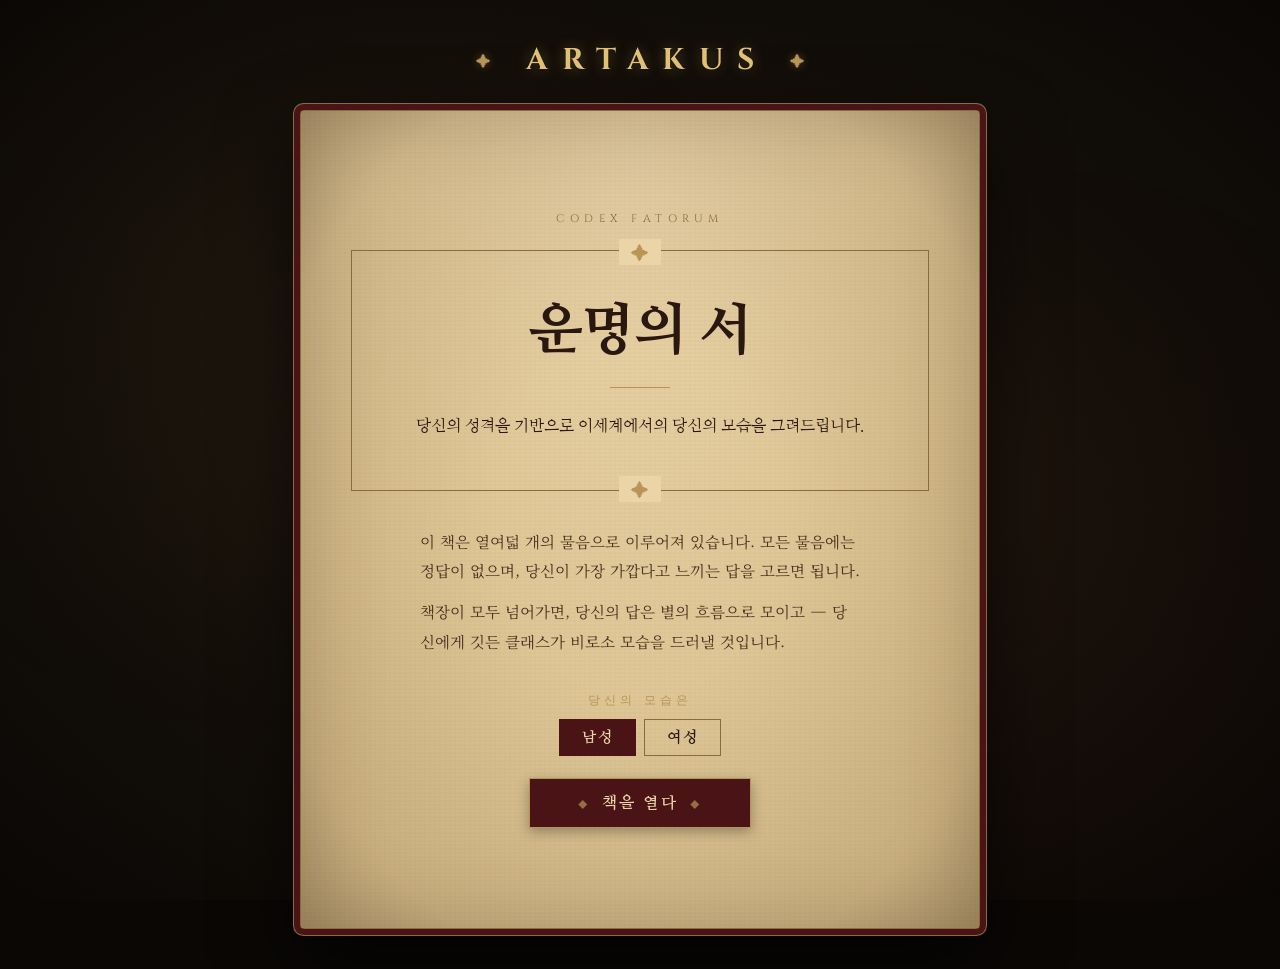
<file: index.html>
<!DOCTYPE html>
<html lang="ko">
<head>
<meta charset="UTF-8">
<meta name="viewport" content="width=device-width, initial-scale=1.0">
<title>운명의 서 — 이세계의 당신</title>
<meta name="description" content="당신의 성격을 기반으로 이세계에서의 당신의 모습을 그려드립니다.">

<link rel="preconnect" href="https://fonts.googleapis.com">
<link rel="preconnect" href="https://fonts.gstatic.com" crossorigin>
<link href="https://fonts.googleapis.com/css2?family=Nanum+Myeongjo:wght@400;700;800&family=Noto+Serif+KR:wght@300;400;500;600;700&family=Cinzel:wght@400;600;700&display=swap" rel="stylesheet">

<link rel="stylesheet" href="style.css">
</head>

<body>
  <header class="masthead" aria-label="ARTAKUS">
    <span class="masthead-flourish" aria-hidden="true">✦</span>
    <h2 class="masthead-title">ARTAKUS</h2>
    <span class="masthead-flourish" aria-hidden="true">✦</span>
  </header>

  <main class="book">

    <!-- ========== COVER ========== -->
    <section class="screen active" id="screen-cover">
      <div class="cover">
        <p class="cover-eyebrow">Codex Fatorum</p>
        <div class="cover-frame">
          <h1 class="cover-title">운명의 서</h1>
          <div class="cover-rule"></div>
          <p class="cover-subtitle">당신의 성격을 기반으로 이세계에서의 당신의 모습을 그려드립니다.</p>
        </div>

        <div class="cover-body">
          <p>이 책은 열여덟 개의 물음으로 이루어져 있습니다. 모든 물음에는 정답이 없으며, 당신이 가장 가깝다고 느끼는 답을 고르면 됩니다.</p>
          <p>책장이 모두 넘어가면, 당신의 답은 별의 흐름으로 모이고 — 당신에게 깃든 클래스가 비로소 모습을 드러낼 것입니다.</p>
        </div>

        <div class="gender-selector" role="radiogroup" aria-label="당신의 모습">
          <p class="gender-label">당신의 모습은</p>
          <div class="gender-buttons">
            <button type="button" class="gender-btn active" data-gender="m" role="radio" aria-checked="true">남성</button>
            <button type="button" class="gender-btn" data-gender="f" role="radio" aria-checked="false">여성</button>
          </div>
        </div>

        <button class="btn" id="btn-start">책을 열다</button>
      </div>
    </section>

    <!-- ========== QUIZ ========== -->
    <section class="screen" id="screen-quiz">
      <header class="quiz-header">
        <div class="quiz-page" id="qPage">PAGE 1 / 18</div>
        <div class="quiz-progress">
          <div class="quiz-progress-fill" id="qProgress"></div>
        </div>
        <div class="quiz-page">✦</div>
      </header>

      <span class="question-mark">Quaestio</span>
      <h2 class="question" id="qText"></h2>

      <div class="choices" id="qChoices"></div>
    </section>

    <!-- ========== LOADING ========== -->
    <section class="screen" id="screen-loading">
      <div class="loading">
        <div class="sigil">
          <svg viewBox="0 0 100 100" aria-hidden="true">
            <circle cx="50" cy="50" r="45"/>
            <circle cx="50" cy="50" r="35"/>
            <circle cx="50" cy="50" r="20"/>
            <path d="M 50 5 L 50 95 M 5 50 L 95 50"/>
            <path d="M 18 18 L 82 82 M 82 18 L 18 82"/>
            <circle cx="50" cy="5" r="2" fill="currentColor"/>
            <circle cx="50" cy="95" r="2" fill="currentColor"/>
            <circle cx="5" cy="50" r="2" fill="currentColor"/>
            <circle cx="95" cy="50" r="2" fill="currentColor"/>
          </svg>
        </div>
        <p class="loading-title">당신의 운명을 읽고 있습니다</p>
        <div class="loading-text">
          <span class="step">— 별의 흐름을 헤아리는 중 —</span>
          <span class="step">— 당신의 답을 그림자로 엮는 중 —</span>
          <span class="step">— 책장에 이름이 새겨지는 중 —</span>
        </div>
      </div>
    </section>

    <!-- ========== ERROR ========== -->
    <section class="screen" id="screen-error">
      <div class="cover">
        <p class="cover-eyebrow">Error</p>
        <div class="cover-frame">
          <h1 class="cover-title" style="font-size: clamp(24px, 5vw, 32px);">책장이 열리지 않았습니다</h1>
        </div>
        <div class="error-box" id="errorMsg"></div>
        <button class="btn" id="btn-retry">처음으로 돌아가기</button>
      </div>
    </section>

    <!-- ========== RESULT ========== -->
    <section class="screen" id="screen-result">
      <div class="result-portrait-wrap">
        <img id="rPortrait" class="result-portrait" alt="" />
      </div>
      <p class="result-eyebrow">Tua Classis</p>
      <h1 class="result-class" id="rClass"></h1>
      <p class="result-race" id="rRace"></p>
      <p class="result-tagline" id="rTagline"></p>

      <div class="result-divider"><span class="result-divider-mark">✦</span></div>

      <p class="result-section-title">Arma — 무기</p>
      <div class="weapons">
        <p class="weapon-row"><span class="weapon-label">主</span><span id="rPrimary"></span></p>
        <p class="weapon-row"><span class="weapon-label">副</span><span id="rSecondary"></span></p>
      </div>

      <div class="result-divider"><span class="result-divider-mark">✦</span></div>

      <p class="result-section-title">Artes — 능력</p>
      <div class="skills" id="rSkills"></div>

      <div class="result-divider"><span class="result-divider-mark">✦</span></div>

      <p class="result-section-title">Donum — 퍽</p>
      <div class="perks" id="rPerks"></div>

      <div class="result-divider"><span class="result-divider-mark">✦</span></div>

      <p class="result-section-title">Interpretatio — 해설</p>
      <div class="interpretation" id="rInterpretation"></div>

      <div class="result-divider"><span class="result-divider-mark">✦</span></div>

      <p class="result-section-title">Iter — 당신의 여정</p>
      <div class="journey" id="rJourney"></div>

      <!-- 캡쳐 시에만 보이는 푸터 (평소엔 숨김) -->
      <div class="capture-footer" id="captureFooter" aria-hidden="true">
        <div class="capture-footer-brand">ARTAKUS</div>
        <div class="capture-footer-sub">운명의 서 — 이세계의 당신</div>
      </div>

      <div class="result-actions">
        <button class="btn" id="btn-share">결과 공유하기</button>
        <div class="result-actions-secondary">
          <button class="btn btn-ghost" id="btn-save">이미지로 저장</button>
          <button class="btn btn-ghost" id="btn-restart">다시 책을 열다</button>
        </div>
      </div>
    </section>

  </main>

<script src="app.js"></script>
</body>
</html>
</file>
<file: style.css>
/* ============================================
 * 운명의 책 — Spellbook aesthetic
 * Aged parchment on dark velvet, burgundy & gold
 * ============================================ */

:root {
  --bg-velvet: #15100a;
  --bg-deep: #0a0705;
  --paper: #ead4a8;
  --paper-shade: #d4ba85;
  --paper-fold: #b89968;
  --ink: #2a1810;
  --ink-soft: #4a3320;
  --ink-faint: #7a5a3a;
  --burgundy: #6e1d20;
  --burgundy-deep: #4a1316;
  --gold: #b89456;
  --gold-bright: #e0c075;
  --gold-faint: #8a6b3a;
  --success: #2d5a2d;
}

* { box-sizing: border-box; margin: 0; padding: 0; }

html, body {
  min-height: 100vh;
  font-family: 'Noto Serif KR', serif;
  color: var(--ink);
  background: var(--bg-deep);
  overflow-x: hidden;
}

/* === BACKDROP === */
body {
  background:
    radial-gradient(ellipse at center, #2a1d10 0%, #15100a 50%, #0a0705 100%),
    var(--bg-deep);
  background-attachment: fixed;
  padding: 40px 20px;
  display: flex;
  flex-direction: column;
  align-items: center;
  position: relative;
}

/* === MASTHEAD (ARTAKUS) === */
.masthead {
  display: flex;
  align-items: center;
  justify-content: center;
  gap: 22px;
  margin-bottom: 30px;
  position: relative;
  z-index: 2;
  width: 100%;
  max-width: 680px;
}

.masthead-title {
  font-family: 'Cinzel', serif;
  font-size: clamp(22px, 4vw, 30px);
  font-weight: 700;
  letter-spacing: 0.45em;
  color: var(--gold-bright);
  text-shadow:
    0 0 14px rgba(224, 192, 117, 0.35),
    0 2px 4px rgba(0, 0, 0, 0.5);
  margin: 0;
  padding-left: 0.45em; /* 트래킹 보정 (중앙 정렬) */
}

.masthead-flourish {
  color: var(--gold);
  font-size: 15px;
  text-shadow: 0 0 8px rgba(184, 148, 86, 0.4);
}

@media (max-width: 540px) {
  .masthead {
    gap: 14px;
    margin-bottom: 22px;
  }
  .masthead-title {
    letter-spacing: 0.35em;
  }
}

body::before {
  content: '';
  position: fixed;
  inset: 0;
  background-image:
    radial-gradient(circle at 20% 30%, rgba(184, 148, 86, 0.04) 0%, transparent 40%),
    radial-gradient(circle at 80% 70%, rgba(110, 29, 32, 0.05) 0%, transparent 40%);
  pointer-events: none;
  z-index: 0;
}

/* === BOOK === */
.book {
  width: 100%;
  max-width: 680px;
  background: radial-gradient(ellipse at top, var(--paper) 0%, var(--paper-shade) 100%);
  border: 1px solid var(--gold-faint);
  border-radius: 4px;
  box-shadow:
    0 0 0 6px var(--burgundy-deep),
    0 0 0 7px var(--gold-faint),
    0 30px 80px rgba(0, 0, 0, 0.7),
    inset 0 0 80px rgba(74, 51, 32, 0.25);
  padding: 60px 50px;
  position: relative;
  z-index: 1;
  min-height: 600px;
}

/* paper grain texture */
.book::before {
  content: '';
  position: absolute;
  inset: 0;
  background:
    repeating-linear-gradient(0deg,
      transparent 0px, transparent 2px,
      rgba(74, 51, 32, 0.015) 2px, rgba(74, 51, 32, 0.015) 4px),
    repeating-linear-gradient(90deg,
      transparent 0px, transparent 3px,
      rgba(74, 51, 32, 0.01) 3px, rgba(74, 51, 32, 0.01) 5px);
  pointer-events: none;
  border-radius: 4px;
  mix-blend-mode: multiply;
}

/* vignette */
.book::after {
  content: '';
  position: absolute;
  inset: 0;
  background: radial-gradient(ellipse at center,
    transparent 30%,
    rgba(74, 51, 32, 0.1) 80%,
    rgba(42, 24, 16, 0.25) 100%);
  pointer-events: none;
  border-radius: 4px;
}

/* === SCREEN MGMT === */
.screen { display: none; position: relative; z-index: 2; }
.screen.active { display: block; animation: fadeIn 0.8s ease-out; }

@keyframes fadeIn {
  from { opacity: 0; transform: translateY(8px); }
  to { opacity: 1; transform: translateY(0); }
}

/* === COVER === */
.cover {
  text-align: center;
  padding: 40px 0;
}

.cover-frame {
  border: 1px solid var(--gold-faint);
  padding: 50px 30px;
  margin: 20px 0 36px;
  position: relative;
}

.cover-frame::before,
.cover-frame::after {
  content: '✦';
  position: absolute;
  color: var(--gold);
  font-size: 18px;
  background: var(--paper);
  padding: 0 12px;
}
.cover-frame::before { top: -12px; left: 50%; transform: translateX(-50%); }
.cover-frame::after { bottom: -12px; left: 50%; transform: translateX(-50%); }

.cover-eyebrow {
  font-family: 'Cinzel', serif;
  font-size: 11px;
  letter-spacing: 0.5em;
  color: var(--gold-faint);
  margin-bottom: 24px;
  text-transform: uppercase;
}

.cover-title {
  font-family: 'Nanum Myeongjo', serif;
  font-weight: 800;
  font-size: clamp(36px, 7vw, 56px);
  color: var(--ink);
  line-height: 1.1;
  margin-bottom: 18px;
  letter-spacing: -0.02em;
}

.cover-rule {
  width: 60px;
  height: 1px;
  background: var(--gold);
  margin: 24px auto;
}

.cover-subtitle {
  font-family: 'Nanum Myeongjo', serif;
  color: var(--ink);
  font-size: 16px;
  line-height: 1.75;
  font-weight: 500;
  max-width: 460px;
  margin: 0 auto;
}

.cover-body {
  color: var(--ink-soft);
  font-size: 15.5px;
  line-height: 1.9;
  font-weight: 400;
  max-width: 440px;
  margin: 0 auto 36px;
  text-align: left;
}

.cover-body p { margin-bottom: 12px; }

/* === BUTTONS === */
.btn {
  font-family: 'Nanum Myeongjo', serif;
  font-size: 16px;
  font-weight: 700;
  color: var(--paper);
  background: var(--burgundy-deep);
  border: 1px solid var(--gold);
  padding: 14px 36px;
  cursor: pointer;
  letter-spacing: 0.15em;
  transition: all 0.3s ease;
  box-shadow: 0 4px 12px rgba(0, 0, 0, 0.3);
}

.btn:hover {
  background: var(--burgundy);
  box-shadow: 0 6px 20px rgba(0, 0, 0, 0.4), 0 0 20px rgba(184, 148, 86, 0.2);
  transform: translateY(-1px);
}

.btn::before, .btn::after {
  content: '◆';
  color: var(--gold);
  font-size: 10px;
  margin: 0 12px;
  opacity: 0.7;
}

.btn-ghost {
  background: transparent;
  color: var(--ink-soft);
  border: 1px solid var(--gold-faint);
  font-size: 13px;
  padding: 10px 24px;
  letter-spacing: 0.1em;
}

.btn-ghost:hover {
  background: rgba(184, 148, 86, 0.1);
  color: var(--ink);
  box-shadow: none;
}

.btn-ghost::before, .btn-ghost::after { display: none; }

/* === QUIZ === */
.quiz-header {
  display: flex;
  justify-content: space-between;
  align-items: center;
  margin-bottom: 36px;
  padding-bottom: 20px;
  border-bottom: 1px solid var(--gold-faint);
}

.quiz-page {
  font-family: 'Cinzel', serif;
  font-size: 12px;
  letter-spacing: 0.3em;
  color: var(--gold-faint);
}

.quiz-progress {
  flex: 1;
  margin: 0 24px;
  height: 1px;
  background: rgba(184, 148, 86, 0.2);
  position: relative;
}

.quiz-progress-fill {
  position: absolute;
  left: 0;
  top: -1px;
  height: 3px;
  background: var(--gold);
  transition: width 0.5s ease;
  box-shadow: 0 0 8px rgba(184, 148, 86, 0.5);
  width: 5%;
}

.question-mark {
  font-family: 'Cinzel', serif;
  color: var(--gold);
  font-size: 14px;
  letter-spacing: 0.4em;
  margin-bottom: 18px;
  display: block;
}

.question {
  font-family: 'Nanum Myeongjo', serif;
  font-weight: 700;
  font-size: clamp(22px, 3.2vw, 26px);
  line-height: 1.55;
  color: var(--ink);
  margin-bottom: 36px;
  min-height: 100px;
  letter-spacing: -0.01em;
}

.choices { display: flex; flex-direction: column; gap: 12px; }

.choice {
  background: rgba(255, 251, 240, 0.4);
  border: 1px solid rgba(184, 148, 86, 0.3);
  padding: 18px 22px;
  font-family: 'Noto Serif KR', serif;
  font-size: 16px;
  font-weight: 500;
  line-height: 1.7;
  color: var(--ink);
  text-align: left;
  cursor: pointer;
  transition: all 0.25s ease;
  position: relative;
  overflow: hidden;
}

.choice::before {
  content: attr(data-mark);
  font-family: 'Cinzel', serif;
  color: var(--gold-faint);
  font-size: 13px;
  font-weight: 700;
  margin-right: 14px;
  letter-spacing: 0.1em;
}

.choice:hover {
  background: rgba(255, 251, 240, 0.8);
  border-color: var(--gold);
  transform: translateX(4px);
  box-shadow: -3px 0 0 var(--burgundy);
}

.choice:hover::before { color: var(--burgundy); }

.choice:disabled {
  opacity: 0.4;
  cursor: not-allowed;
  transform: none;
}

/* === LOADING === */
.loading {
  text-align: center;
  padding: 60px 20px;
}

.sigil {
  width: 90px;
  height: 90px;
  margin: 0 auto 32px;
  position: relative;
  color: var(--gold);
  animation: spin 8s linear infinite;
}

.sigil svg { width: 100%; height: 100%; }
.sigil svg circle, .sigil svg path { stroke: currentColor; fill: none; stroke-width: 1; }
.sigil svg circle[fill="currentColor"] { fill: currentColor; stroke: none; }

@keyframes spin {
  from { transform: rotate(0deg); }
  to { transform: rotate(360deg); }
}

.sigil::after {
  content: '';
  position: absolute;
  inset: -12px;
  border-radius: 50%;
  background: radial-gradient(circle, rgba(224, 192, 117, 0.3) 0%, transparent 60%);
  animation: pulse 2.4s ease-in-out infinite;
}

@keyframes pulse {
  0%, 100% { opacity: 0.3; transform: scale(0.9); }
  50% { opacity: 0.6; transform: scale(1.15); }
}

.loading-title {
  font-family: 'Nanum Myeongjo', serif;
  font-weight: 700;
  font-size: clamp(22px, 4vw, 28px);
  color: var(--ink);
  margin-bottom: 18px;
  letter-spacing: 0.02em;
}

.loading-title::after {
  content: '';
  display: inline-block;
  width: 1ch;
  text-align: left;
  animation: dots 1.6s steps(4, end) infinite;
}

@keyframes dots {
  0%, 25% { content: ''; }
  26%, 50% { content: '.'; }
  51%, 75% { content: '..'; }
  76%, 100% { content: '...'; }
}

.loading-text {
  font-family: 'Nanum Myeongjo', serif;
  font-style: italic;
  color: var(--ink-soft);
  font-size: 15px;
  line-height: 1.9;
}

.loading-text .step {
  display: block;
  opacity: 0.5;
  margin: 4px 0;
  animation: fadeStep 4s ease-in-out infinite;
}
.loading-text .step:nth-child(2) { animation-delay: 1.3s; }
.loading-text .step:nth-child(3) { animation-delay: 2.6s; }

@keyframes fadeStep {
  0%, 100% { opacity: 0.3; }
  50% { opacity: 1; }
}

/* === RESULT === */
/* === RESULT PORTRAIT === */
.result-portrait-wrap {
  display: flex;
  justify-content: center;
  margin: 0 0 22px;
}
.result-portrait {
  width: 240px;
  height: 240px;
  object-fit: cover;
  display: block;
  background: var(--paper);
  box-shadow:
    0 0 0 1px var(--gold-faint),
    0 0 0 5px var(--paper),
    0 0 0 6px var(--gold-faint),
    0 6px 18px rgba(0, 0, 0, 0.18);
}
.result-portrait[src=""],
.result-portrait:not([src]) {
  display: none;
}

/* === GENDER SELECTOR (COVER) === */
.gender-selector {
  text-align: center;
  margin: 18px 0 22px;
}
.gender-label {
  font-family: 'Cinzel', serif;
  font-size: 12px;
  letter-spacing: 0.35em;
  color: var(--gold);
  text-transform: uppercase;
  margin-bottom: 10px;
}
.gender-buttons {
  display: inline-flex;
  gap: 8px;
}
.gender-btn {
  font-family: 'Nanum Myeongjo', serif;
  font-weight: 700;
  font-size: 15px;
  padding: 8px 22px;
  background: transparent;
  color: var(--ink);
  border: 1px solid var(--gold-faint);
  cursor: pointer;
  letter-spacing: 0.1em;
  transition: background 0.15s, color 0.15s, border-color 0.15s;
}
.gender-btn:hover {
  background: rgba(184, 148, 86, 0.1);
}
.gender-btn.active {
  background: var(--burgundy-deep);
  color: var(--paper);
  border-color: var(--burgundy-deep);
}

.result-eyebrow {
  font-family: 'Cinzel', serif;
  font-size: 11px;
  letter-spacing: 0.5em;
  color: var(--gold-faint);
  text-align: center;
  margin-bottom: 20px;
}

.result-class {
  font-family: 'Nanum Myeongjo', serif;
  font-weight: 800;
  font-size: clamp(36px, 6vw, 48px);
  color: var(--ink);
  text-align: center;
  line-height: 1.1;
  margin-bottom: 8px;
}

.result-race {
  font-family: 'Nanum Myeongjo', serif;
  font-weight: 700;
  font-size: 14px;
  letter-spacing: 0.3em;
  color: var(--gold);
  text-align: center;
  margin-bottom: 14px;
  padding-left: 0.3em;
}

.result-race::before,
.result-race::after {
  content: '·';
  color: var(--gold-faint);
  margin: 0 14px;
  font-size: 14px;
}

.result-tagline {
  font-family: 'Nanum Myeongjo', serif;
  font-style: italic;
  color: var(--burgundy);
  font-size: 16px;
  text-align: center;
  margin-bottom: 32px;
  line-height: 1.6;
}

.result-divider {
  display: flex;
  align-items: center;
  margin: 36px 0 28px;
  gap: 14px;
}

.result-divider::before,
.result-divider::after {
  content: '';
  flex: 1;
  height: 1px;
  background: var(--gold-faint);
}

.result-divider-mark {
  color: var(--gold);
  font-size: 12px;
}

.result-section-title {
  font-family: 'Cinzel', serif;
  font-size: 12px;
  letter-spacing: 0.4em;
  color: var(--gold-faint);
  text-transform: uppercase;
  margin-bottom: 14px;
  text-align: center;
}

.weapons {
  text-align: center;
  margin-bottom: 28px;
}

.weapon-row {
  font-family: 'Nanum Myeongjo', serif;
  font-size: 16.5px;
  font-weight: 500;
  color: var(--ink);
  margin: 6px 0;
  line-height: 1.7;
}

.weapon-label {
  color: var(--ink-faint);
  font-size: 12px;
  letter-spacing: 0.2em;
  margin-right: 10px;
}

.skills {
  display: grid;
  grid-template-columns: repeat(auto-fit, minmax(85px, 1fr));
  gap: 8px;
  margin-bottom: 28px;
}

.skill {
  background: rgba(184, 148, 86, 0.08);
  border: 1px solid var(--gold-faint);
  padding: 7px 10px;
  text-align: center;
  font-family: 'Nanum Myeongjo', serif;
  font-weight: 700;
  color: var(--ink);
  font-size: 13px;
  letter-spacing: 0.03em;
}

.perks { margin-bottom: 28px; }

.perk {
  border-left: 3px solid var(--burgundy);
  background: rgba(110, 29, 32, 0.05);
  padding: 14px 18px;
  margin-bottom: 12px;
}

.perk-name {
  font-family: 'Nanum Myeongjo', serif;
  font-weight: 700;
  color: var(--ink);
  font-size: 17px;
  margin-bottom: 8px;
}

.perk-effects {
  font-size: 14px;
  line-height: 1.8;
  font-weight: 500;
  color: var(--ink-soft);
}

.perk-positive::before {
  content: '＋';
  color: var(--success);
  font-weight: 700;
  margin-right: 6px;
}

.perk-negative {
  margin-top: 4px;
  display: block;
}
.perk-negative::before {
  content: '－';
  color: var(--burgundy);
  font-weight: 700;
  margin-right: 6px;
}

.interpretation {
  font-family: 'Nanum Myeongjo', serif;
  font-size: 17px;
  font-weight: 500;
  line-height: 2.0;
  color: var(--ink);
  text-align: left;
  background: rgba(74, 51, 32, 0.04);
  padding: 26px 28px;
  border-top: 1px solid var(--gold-faint);
  border-bottom: 1px solid var(--gold-faint);
  margin-bottom: 32px;
  letter-spacing: -0.005em;
}

.interpretation::first-letter {
  font-family: 'Nanum Myeongjo', serif;
  font-weight: 800;
  color: var(--burgundy);
  font-size: 2.4em;
  float: left;
  line-height: 0.9;
  margin: 6px 6px 0 0;
}

/* === SPECIAL ABILITY (필살/특수능력) === */
.special-ability {
  background:
    linear-gradient(135deg, rgba(110, 29, 32, 0.08), rgba(184, 148, 86, 0.08));
  border: 1.5px solid var(--gold);
  padding: 22px 24px 20px;
  margin: 8px 0 28px;
  position: relative;
  box-shadow:
    0 0 0 1px rgba(184, 148, 86, 0.15),
    0 0 24px rgba(184, 148, 86, 0.08),
    inset 0 0 30px rgba(110, 29, 32, 0.05);
}

.special-ability::before {
  content: '✦';
  position: absolute;
  top: -11px;
  left: 50%;
  transform: translateX(-50%);
  background: var(--paper);
  padding: 0 14px;
  color: var(--gold);
  font-size: 16px;
}

.special-ability-name {
  font-family: 'Nanum Myeongjo', serif;
  font-weight: 800;
  font-size: 20px;
  color: var(--burgundy);
  text-align: center;
  margin-bottom: 12px;
  letter-spacing: 0.05em;
  text-shadow: 0 1px 0 rgba(184, 148, 86, 0.15);
}

.special-ability-desc {
  font-family: 'Nanum Myeongjo', serif;
  font-size: 15.5px;
  font-weight: 500;
  font-style: italic;
  line-height: 1.75;
  color: var(--ink);
  text-align: center;
}

/* === CAPTURING — html2canvas 호환성 패치 === */
/* 장식 의사 요소(vignette, 질감)를 캡쳐 중 비활성화 */
.book.capturing::before,
.book.capturing::after {
  display: none !important;
}
.book.capturing {
  box-shadow:
    0 0 0 6px var(--burgundy-deep),
    0 0 0 7px var(--gold-faint) !important;
  background: var(--paper) !important;
}
/* 특수능력 박스의 그림자도 캡쳐 시 단순화 */
.book.capturing .special-ability {
  box-shadow: 0 0 0 1px rgba(184, 148, 86, 0.15) !important;
}

/* === JOURNEY (당신의 여정) === */
.journey {
  margin-bottom: 32px;
}

.journey-entry {
  display: flex;
  align-items: baseline;
  gap: 18px;
  padding: 12px 6px;
  border-bottom: 1px dashed rgba(184, 148, 86, 0.35);
  font-family: 'Nanum Myeongjo', serif;
}

.journey-entry:last-child {
  border-bottom: none;
}

.journey-mark {
  font-family: 'Cinzel', serif;
  color: var(--gold);
  font-size: 13px;
  font-weight: 700;
  letter-spacing: 0.15em;
  min-width: 42px;
  text-align: right;
  flex-shrink: 0;
}

.journey-text {
  font-size: 16px;
  font-weight: 500;
  line-height: 1.65;
  color: var(--ink);
}

/* 캡쳐 시에만 보이는 푸터 */
.capture-footer {
  display: none;
  text-align: center;
  margin-top: 28px;
  padding-top: 22px;
  border-top: 1px solid var(--gold-faint);
}

.capture-footer-brand {
  font-family: 'Cinzel', serif;
  font-size: 16px;
  font-weight: 700;
  letter-spacing: 0.5em;
  color: var(--gold);
  padding-left: 0.5em;
  margin-bottom: 6px;
}

.capture-footer-sub {
  font-family: 'Nanum Myeongjo', serif;
  font-size: 12px;
  color: var(--ink-faint);
  letter-spacing: 0.05em;
}

.book.capturing .capture-footer {
  display: block;
}
.book.capturing .result-actions {
  display: none;
}

.result-actions {
  padding-top: 8px;
  display: flex;
  flex-direction: column;
  align-items: center;
  gap: 14px;
}

.result-actions .btn {
  min-width: 220px;
}

.result-actions-secondary {
  display: flex;
  gap: 10px;
  flex-wrap: wrap;
  justify-content: center;
}

.result-actions-secondary .btn-ghost {
  min-width: 0;
}

.btn:disabled {
  opacity: 0.6;
  cursor: not-allowed;
  pointer-events: none;
}

/* === ERROR === */
.error-box {
  background: rgba(110, 29, 32, 0.1);
  border: 1px solid var(--burgundy);
  padding: 20px;
  margin: 20px auto 30px;
  max-width: 480px;
  color: var(--burgundy-deep);
  font-size: 14px;
  line-height: 1.7;
  text-align: left;
  font-family: 'Noto Serif KR', serif;
}

/* === MOBILE === */
@media (max-width: 540px) {
  body { padding: 20px 12px; }
  .book { padding: 36px 24px; }
  .cover-frame { padding: 36px 20px; }
  .choice { padding: 14px 16px; font-size: 14px; }
  .quiz-progress { margin: 0 12px; }
  .loading { padding: 40px 10px; }
}
</file>
